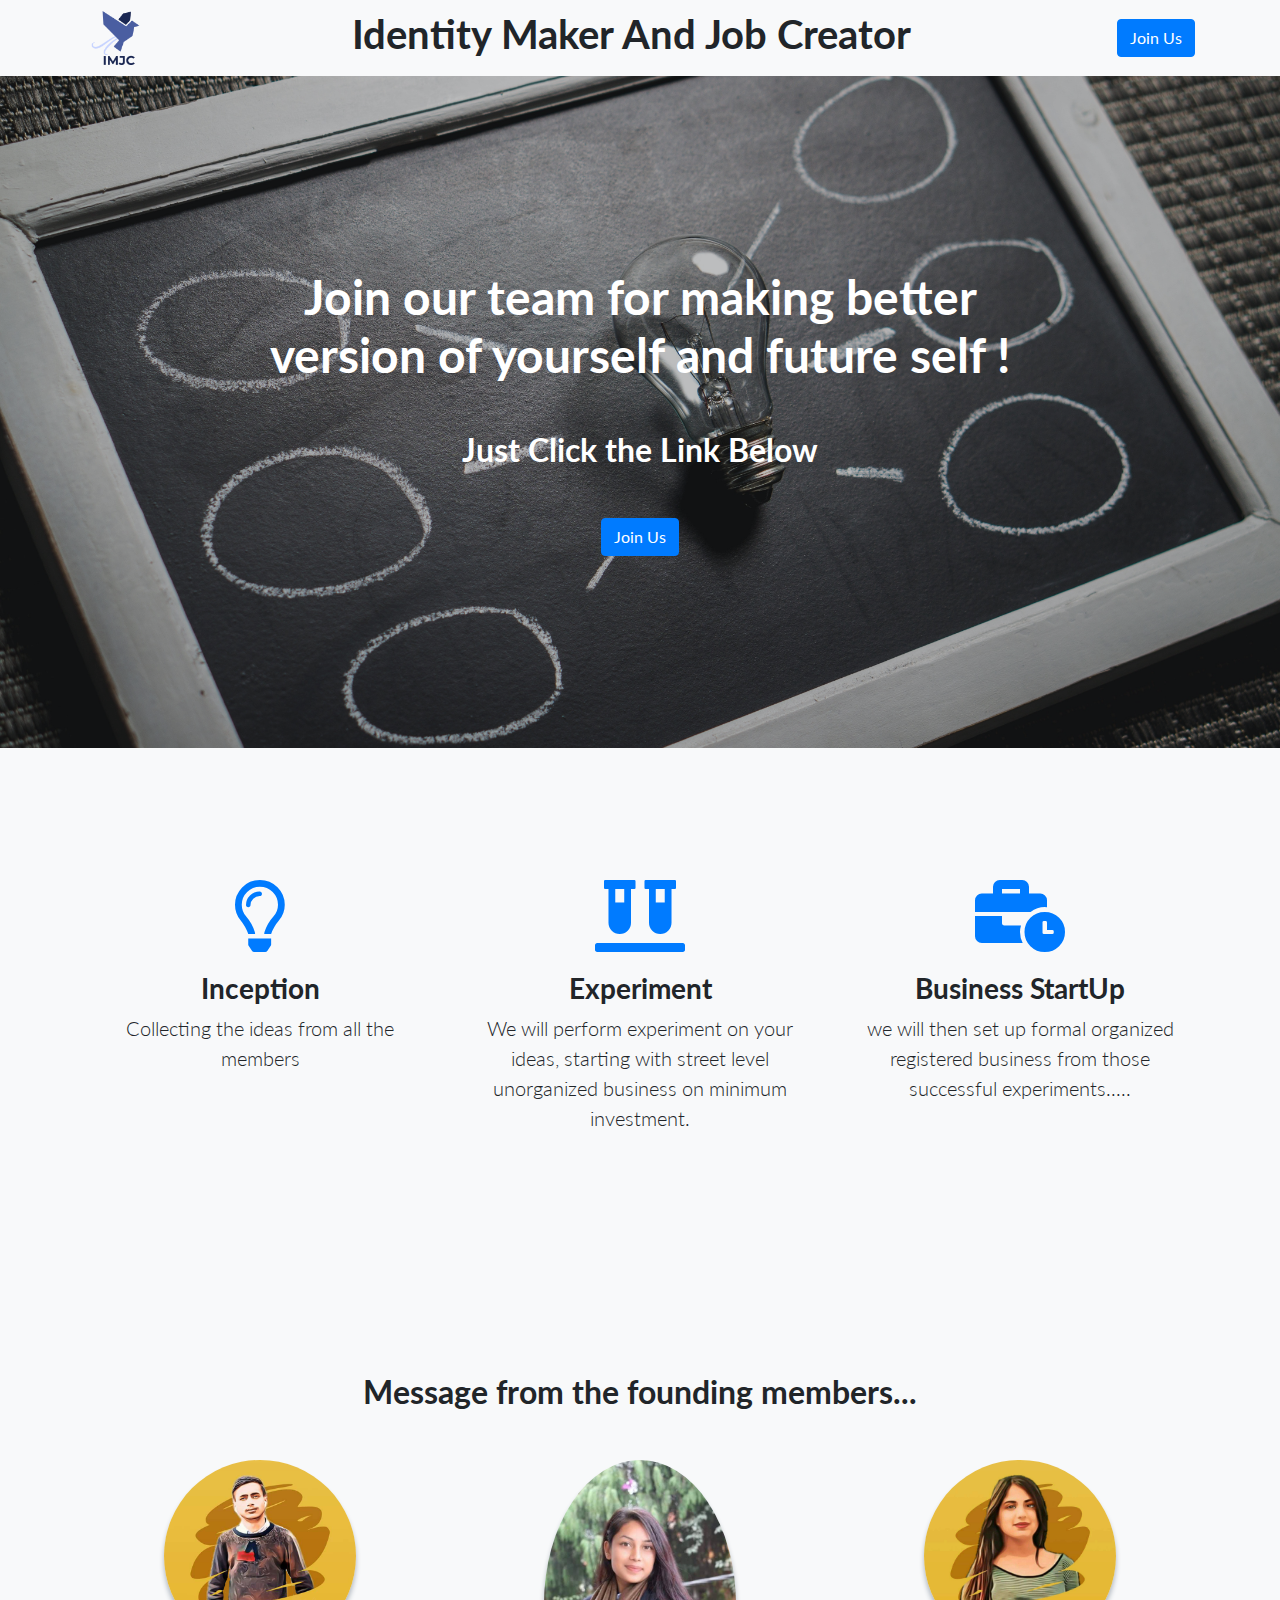
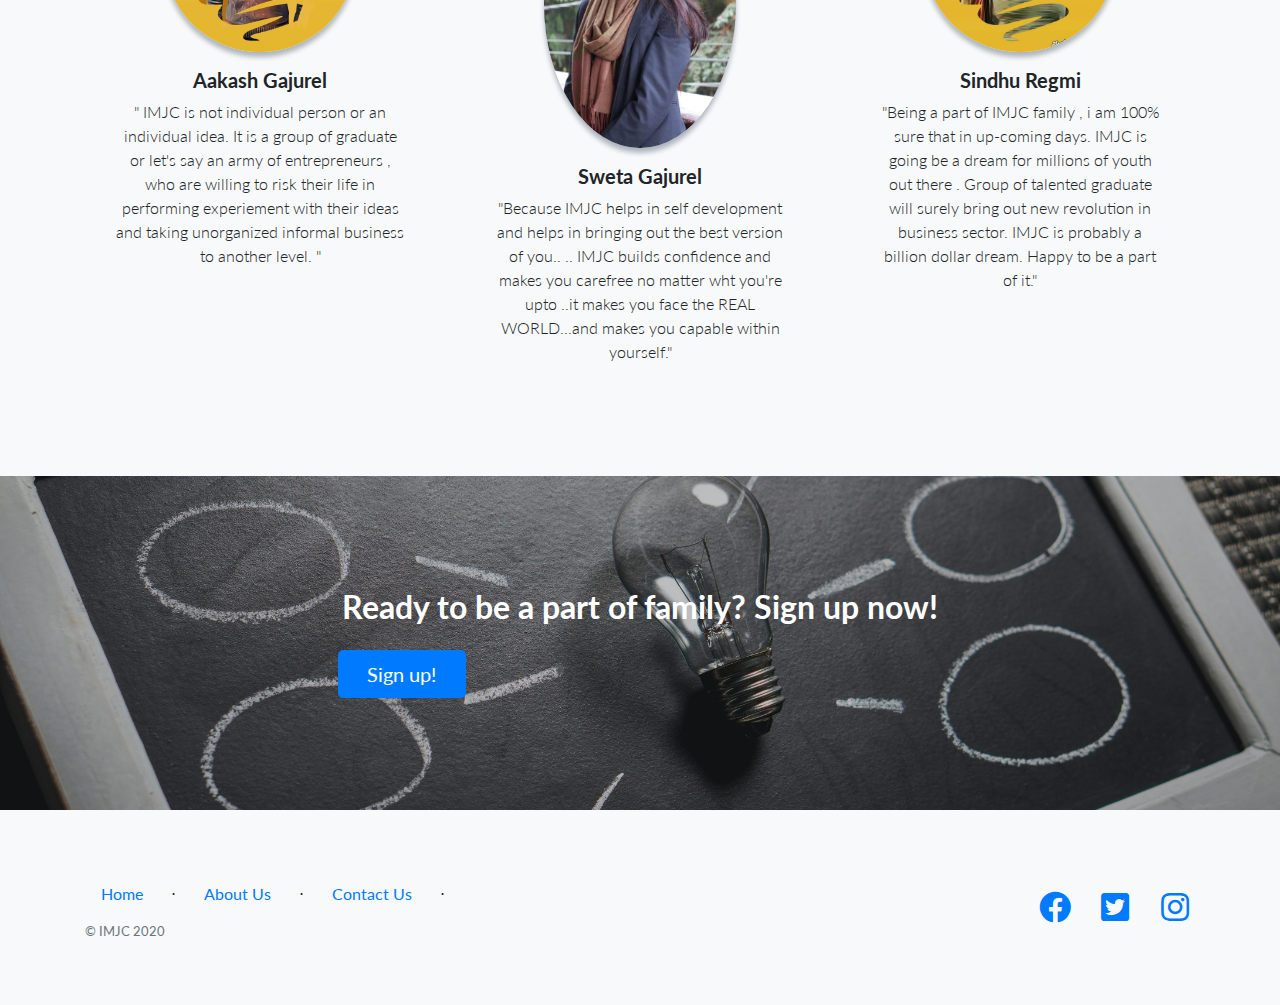
<file: index.html>
<!DOCTYPE html>
<html lang="en">

<head>

  <meta charset="utf-8">
  <meta name="viewport" content="width=device-width, initial-scale=1, shrink-to-fit=no">
  <meta name="description" content="">
  <meta name="author" content="">

  <title>IMJC-Identity Maker And Job Creator</title>

  <!-- Bootstrap core CSS -->
  <link href="vendor/bootstrap/css/bootstrap.min.css" rel="stylesheet">

  <!-- Custom fonts for this template -->
  <link href="vendor/fontawesome-free/css/all.min.css" rel="stylesheet">
  <link href="vendor/simple-line-icons/css/simple-line-icons.css" rel="stylesheet" type="text/css">
  <link href="https://fonts.googleapis.com/css?family=Lato:300,400,700,300italic,400italic,700italic" rel="stylesheet" type="text/css">

  <!-- Custom styles for this template -->
  <link href="css/landing-page.min.css" rel="stylesheet">
</head>

<body>

  <!-- Navigation -->
  <nav class="navbar navbar-light bg-light static-top">
    <div class="container">
      <img id = "logo" src="img/logo.png" alt="logo" height="60">
      <h1>Identity Maker And Job Creator</h1>
      <a class="btn btn-primary" href="https://forms.gle/ydGkjTPPqTx2XrG76">Join Us</a>
    </div>
  </nav>

  <!-- Masthead -->
  <header class="masthead text-white text-center">
    <div class="overlay"></div>
    <div class="container">
      <div class="row">
        <div class="col-xl-9 mx-auto">
          <h1 class="mb-5">Join our team for making better version of yourself and future self !</h1>
        </div>
        <div class="col-md-10 col-lg-8 col-xl-7 mx-auto">
          <h2 class = "mb-5">Just Click the Link Below</h2>
          <a class="btn btn-primary" href="https://forms.gle/ydGkjTPPqTx2XrG76">Join Us</a>
        </div>
      </div>
    </div>
  </header>

  <!-- Icons Grid -->
  <section class="features-icons bg-light text-center">
    <div class="container">
      <div class="row">
        <div class="col-lg-4">
          <div class="features-icons-item mx-auto mb-5 mb-lg-0 mb-lg-3">
            <div class="features-icons-icon d-flex">
              <i class="far fa-lightbulb m-auto text-primary"></i>
            </div>
            <h3>Inception</h3>
            <p class="lead mb-0">Collecting  the ideas from all the members</p>
          </div>
        </div>
        <div class="col-lg-4">
          <div class="features-icons-item mx-auto mb-5 mb-lg-0 mb-lg-3">
            <div class="features-icons-icon d-flex">
              <i class="fas fa-vials m-auto text-primary"></i>
            </div>
            <h3>Experiment</h3>
            <p class="lead mb-0">We will perform experiment on your ideas, 
              starting with street level unorganized business on minimum investment.</p>
          </div>
        </div>
        <div class="col-lg-4">
          <div class="features-icons-item mx-auto mb-0 mb-lg-3">
            <div class="features-icons-icon d-flex">
              <i class="fas fa-business-time m-auto text-primary"></i>
            </div>
            <h3>Business StartUp</h3>
            <p class="lead mb-0">we will then set up formal organized registered business from those successful  experiments.....</p>
          </div>
        </div>
      </div>
    </div>
  </section>
  <!-- Testimonials -->
  <section class="testimonials text-center bg-light">
    <div class="container">
      <h2 class="mb-5">Message from the founding members...</h2>
      <div class="row">
        <div class="col-lg-4">
          <div class="testimonial-item mx-auto mb-5 mb-lg-0">
            <img class="img-fluid rounded-circle mb-3" src="img/aakash.png" alt="">
            <h5>Aakash Gajurel</h5>
            <p class="font-weight-light mb-0">"
              IMJC is not individual person or an individual idea. 
              It is a group of graduate or let's say an army of entrepreneurs ,
               who are willing to risk their life in performing experiement
               with their ideas and taking unorganized informal business to another level.
              "</p>
          </div>
        </div>
        <div class="col-lg-4">
          <div class="testimonial-item mx-auto mb-5 mb-lg-0">
            <img class="img-fluid rounded-circle mb-3" src="img/sweta.jpg" alt="">
            <h5>Sweta Gajurel</h5>
            <p class="font-weight-light mb-0">"Because IMJC helps in self development 
              and helps in bringing out the best version of you.. ..
               IMJC builds confidence and makes you carefree no matter wht you're upto
               ..it makes you face the REAL WORLD...and makes you capable within yourself."</p>
          </div>
        </div>
        <div class="col-lg-4">
          <div class="testimonial-item mx-auto mb-5 mb-lg-0">
            <img class="img-fluid rounded-circle mb-3" src="img/sindhu.jpg" alt="">
            <h5>Sindhu Regmi</h5>
            <p class="font-weight-light mb-0">"Being a part of IMJC family , 
              i am 100% sure that in up-coming days. 
              IMJC is going be a dream for millions of youth out there . 
              Group of talented graduate will surely bring out new revolution in business sector. 
              IMJC is probably a billion dollar dream. Happy to be a part of it."</p>
          </div>
        </div>
      </div>
    </div>
  </section>

  <!-- Call to Action -->
  <section class="call-to-action text-white text-center">
    <div class="overlay"></div>
    <div class="container">
      <div class="row">
        <div class="col-xl-9 mx-auto">
          <h2 class="mb-4">Ready to be a part of family? Sign up now!</h2>
        </div>
        <div class="col-md-10 col-lg-8 col-xl-7 mx-auto">
              <div class="col-12 col-md-3">
                <a class="btn btn-block btn-lg btn-primary" href = "https://forms.gle/ydGkjTPPqTx2XrG76">Sign up!</a>
              </div>
        </div>
      </div>
    </div>
  </section>

  <!-- Footer -->
  <footer class="footer bg-light">
    <div class="container">
      <div class="row">
        <div class="col-lg-6 h-100 text-center text-lg-left my-auto">
          <ul class="list-inline mb-2">
            <li class="list-inline-item">
              <a href="index.html" class="nav-link">Home</a>
            </li>
            <li class="list-inline-item">&sdot;</li>
            <li class="list-inline-item">
              <a href="about.html"class="nav-link">About Us</a>
            </li>
            <li class="list-inline-item">&sdot;</li>
            <li class="list-inline-item">
              <a href="signup.html"class="nav-link">Contact Us</a>
            </li>
            <li class="list-inline-item">&sdot;</li>
          </ul>
          <p class="text-muted small mb-4 mb-lg-0"class="nav-link">&copy; IMJC 2020</p>
        </div>
        <div class="col-lg-6 h-100 text-center text-lg-right my-auto">
          <ul class="list-inline mb-0">
            <li class="list-inline-item mr-3">
              <a href="https://www.facebook.com/groups/581906469112641">
                <i class="fab fa-facebook fa-2x fa-fw"></i>
              </a>
            </li>
            <li class="list-inline-item mr-3">
              <a href="https://twitter.com/IMJC17566794">
                <i class="fab fa-twitter-square fa-2x fa-fw"></i>
              </a>
            </li>
            <li class="list-inline-item">
              <a href="https://www.instagram.com/imjcofficials/">
                <i class="fab fa-instagram fa-2x fa-fw"></i>
              </a>
            </li>
          </ul>
        </div>
      </div>
    </div>
  </footer>

  <!-- Bootstrap core JavaScript -->
  <script src="vendor/jquery/jquery.min.js"></script>
  <script src="vendor/bootstrap/js/bootstrap.bundle.min.js"></script>

</body>

</html>
</file>
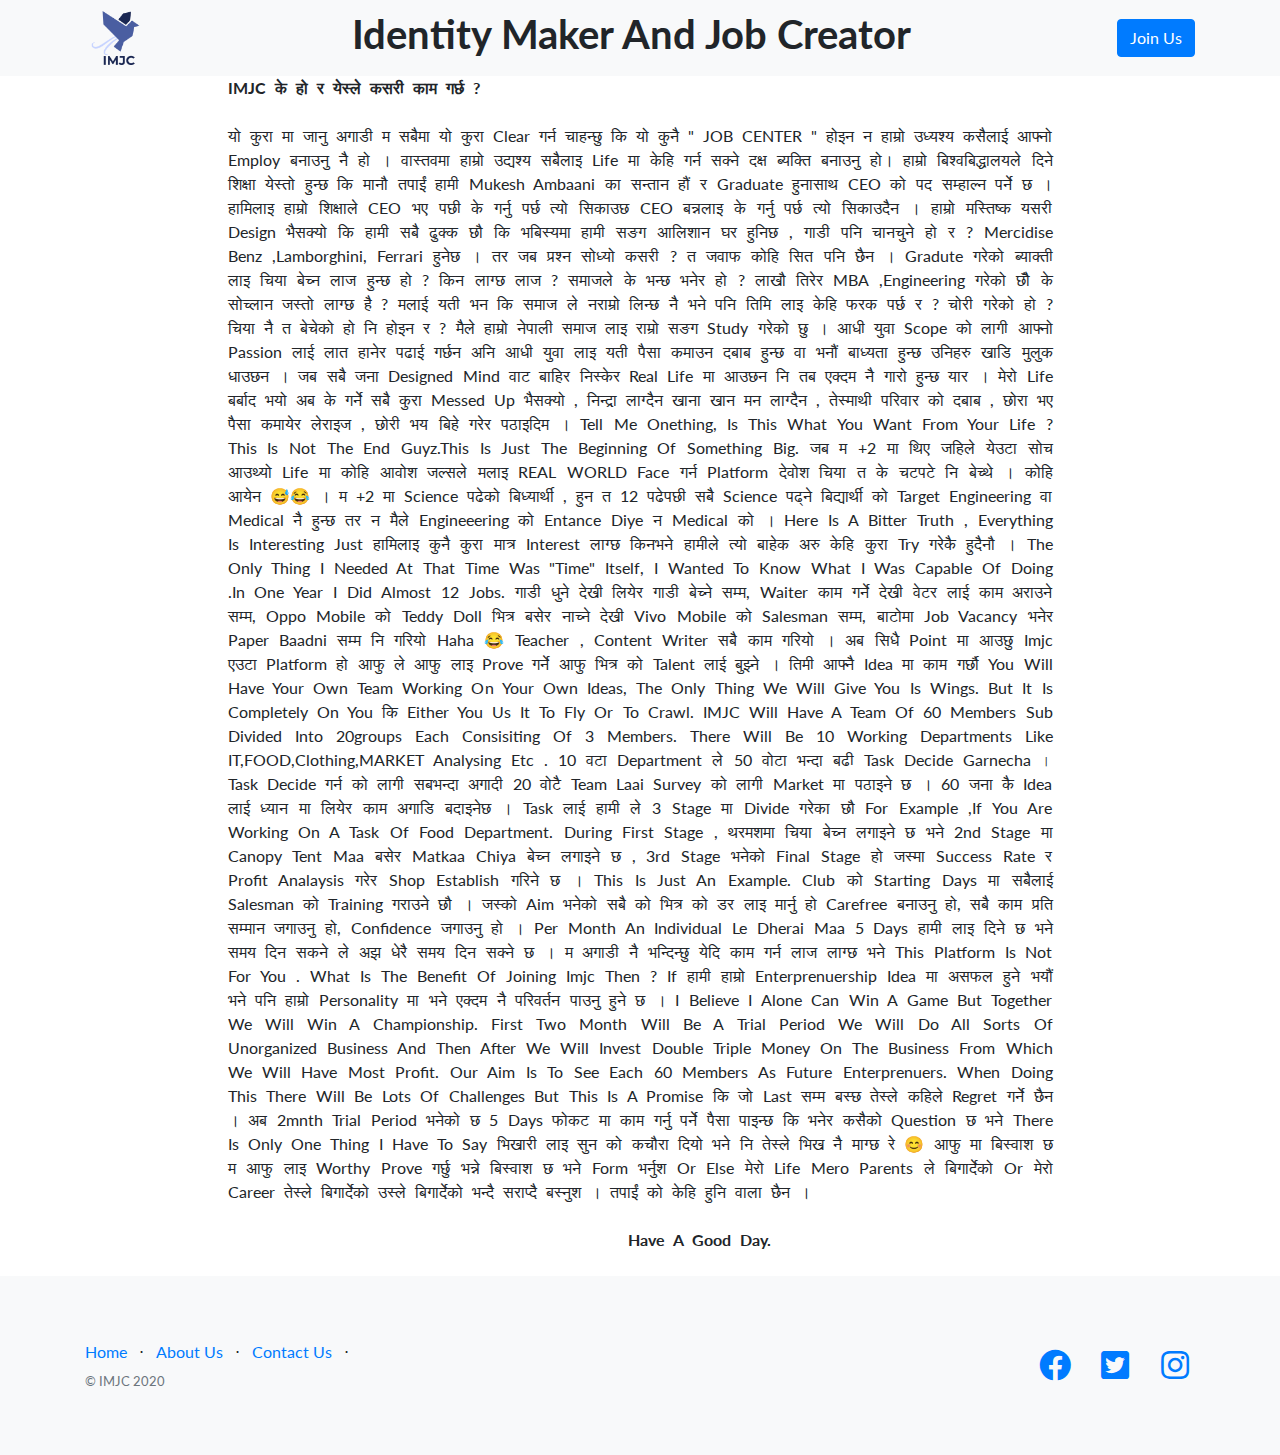
<file: about.html>
<!DOCTYPE html>
<html lang="en">

<head>

  <meta charset="utf-8">
  <meta name="viewport" content="width=device-width, initial-scale=1, shrink-to-fit=no">
  <meta name="description" content="">
  <meta name="author" content="">

  <title>IMJC-Identity Maker And Job Creator</title>

  <!-- Bootstrap core CSS -->
  <link href="vendor/bootstrap/css/bootstrap.min.css" rel="stylesheet">

  <!-- Custom fonts for this template -->
  <link href="vendor/fontawesome-free/css/all.min.css" rel="stylesheet">
  <link href="vendor/simple-line-icons/css/simple-line-icons.css" rel="stylesheet" type="text/css">
  <link href="https://fonts.googleapis.com/css?family=Lato:300,400,700,300italic,400italic,700italic" rel="stylesheet" type="text/css">

  <!-- Custom styles for this template -->
  <link href="css/landing-page.min.css" rel="stylesheet">
  <link rel="stylesheet" href="css/style.css">
  
</head>

<body>

  <!-- Navigation -->
  <nav class="navbar navbar-light bg-light static-top">
    <div class="container">
      <img id = "logo" src="img/logo.png" alt="logo" height="60">
      <h1>Identity Maker And Job Creator</h1>
      <a class="btn btn-primary" href="https://forms.gle/ydGkjTPPqTx2XrG76">Join Us</a>
    </div>
  </nav>

  <!-- Body -->
  <section class="text-black text-center">
      <div class="container">
        <div class="row">
            <div class="col-xl-9 mx-auto">
                <p class="mb-4 about">
                  <b>IMJC के हो र येस्ले कसरी काम गर्छ ? </b>
                  <br><br>यो कुरा मा जानु अगाडी म सबैमा यो कुरा  clear गर्न चाहन्छु कि यो कुनै " JOB CENTER "
                   होइन न हाम्रो उध्यश्य कसैलाई आफ्नो employ बनाउनु नै हो । वास्तवमा हाम्रो उद्यश्य सबैलाइ life मा केहि गर्न सक्ने दक्ष ब्यक्ति बनाउनु हो। 
                   हाम्रो बिश्वबिद्धालयले दिने शिक्षा येस्तो हुन्छ कि मानौ तपाईं हामी mukesh ambaani का सन्तान हौं र Graduate हुनासाथ CEO को पद सम्हाल्न पर्ने छ ।
                  हामिलाइ हाम्रो शिक्षाले CEO भए  पछी के गर्नु पर्छ त्यो सिकाउछ CEO  बन्नलाइ के गर्नु पर्छ त्यो सिकाउदैन  । हाम्रो मस्तिष्क यसरी design भैसक्यो कि हामी सबै ढुक्क छौ कि भबिस्यमा हामी सङग आलिशान घर हुनिछ ,
                   गाडी पनि चानचुने हो र ? mercidise benz ,lamborghini, ferrari हुनेछ  । तर जब प्रश्न सोध्यो कसरी ? त जवाफ कोहि सित पनि छैन । Gradute गरेको ब्याक्ती लाइ चिया बेच्न लाज हुन्छ हो ? किन लाग्छ लाज ? समाजले के भन्छ भनेर हो ?
                    लाखौ तिरेर MBA ,Engineering गरेको छौँ के सोच्लान जस्तो लाग्छ है ? मलाई यती भन कि समाज ले नराम्रो लिन्छ नै भने पनि तिमि लाइ केहि फरक पर्छ र ? चोरी गरेको हो ? चिया नै त बेचेको हो नि होइन र ?
                     मैले हाम्रो नेपाली समाज लाइ राम्रो सङग study गरेको छु । आधी युवा scope को लागी आफ्नो passion लाई लात हानेर पढाई गर्छन अनि आधी युवा लाइ यती पैसा कमाउन दबाब हुन्छ वा भनौं बाध्यता हुन्छ उनिहरु खाडि मुलुक धाउछन ।
                      जब सबै जना designed mind वाट बाहिर निस्केर Real life मा आउछन  नि  तब एक्दम नै गारो हुन्छ यार  । 
                      मेरो life बर्बाद भयो अब के गर्ने सबै कुरा messed up भैसक्यो , निन्द्रा लाग्दैन खाना खान मन लाग्दैन , तेस्माथी परिवार को दबाब , छोरा भए पैसा कमायेर लेराइज , छोरी भय बिहे गरेर पठाइदिम  ।
                       Tell me onething, is this what you want from your life ? this is not the end guyz.This is just the beginning of something big. 
                       जब म +2 मा थिए जहिले येउटा सोच आउथ्यो life मा कोहि आवोश जल्सले मलाइ REAL WORLD face गर्न platform देवोश चिया त के चटपटे नि बेच्थे  ।
                        कोहि आयेन 😅😂 । म +2 मा science पढेको बिध्यार्थी , हुन त 12 पढेपछी सबै science पढ्ने बिद्यार्थी   को Target engineering वा medical नै हुन्छ तर न मैले engineeering को  entance diye न medical को  ।
                         Here is a bitter truth , everything is interesting just हामिलाइ कुनै कुरा मात्र interest लाग्छ किनभने हामीले त्यो बाहेक अरु केहि कुरा try गरेकै हुदैनौ । 
                         The  only thing i needed at that time was "Time" itself, i wanted to know what i was capable of doing .In one year i did almost 12 jobs. 
                          गाडी धुने देखी लियेर गाडी बेच्ने सम्म, waiter काम गर्ने देखी वेटर लाई काम अराउने सम्म, Oppo mobile को teddy doll भित्र बसेर नाच्ने देखी vivo mobile को salesman सम्म, बाटोमा job vacancy भनेर paper baadni सम्म नि गरियो haha 😂 teacher , content  writer सबै काम गरियो ।
                           अब सिधै point मा आउछु imjc एउटा platform हो आफु ले आफु लाइ prove गर्ने आफु भित्र को talent लाई बुझ्ने । 
                           तिमी आफ्नै idea मा काम गर्छौ you will have your own team working on your own ideas, the only thing we will give you is wings. But it is completely on you कि either you us it to fly or to crawl.
                           IMJC will have a team of 60 members sub divided into 20groups each consisiting of 3 members. There will be 10 working departments like IT,FOOD,clothing,MARKET analysing etc .
                            10 वटा department ले 50 वोटा भन्दा बढी task decide garnecha । Task decide गर्न को लागी सबभन्दा अगादी 20 वोटै team laai survey को लागी market मा पठाइने छ । 60 जना कै idea लाई ध्यान मा लियेर काम अगाडि बदाइनेछ ।
                             Task लाई हामी ले 3 stage मा divide गरेका छौ For example ,if you are working on a task of food department. During first stage , थरमशमा चिया बेच्न लगाइने छ भने 2nd stage मा canopy tent maa बसेर matkaa chiya बेच्न लगाइने छ ,
                              3rd stage भनेको final stage हो जस्मा success rate र profit analaysis गरेर shop establish गरिने छ । This is just an example. Club को starting days मा सबैलाई salesman को training गराउने छौ ।
                               जस्को aim भनेको सबै को भित्र को डर  लाइ मार्नु  हो carefree बनाउनु हो, सबै काम प्रति सम्मान जगाउनु हो, confidence जगाउनु हो । per month an individual le dherai maa 5 days हामी लाइ दिने छ भने समय दिन सकने ले  अझ धेरै समय दिन सक्ने छ ।
                                म अगाडी नै भन्दिन्छु येदि काम गर्न लाज लाग्छ भने this platform is not for you . What is the benefit of joining imjc then ? if हामी हाम्रो enterprenuership idea मा असफल हुने भयौं भने पनि हाम्रो personality मा भने एक्दम नै परिवर्तन पाउनु हुने छ ।
                                 i believe i alone can win a game but together we will win a championship. First two month will be a trial period we will do all sorts of unorganized business and then after we will invest double triple money on the business from which we will have most profit. 
                                 Our aim is to see each 60 members as future enterprenuers. When doing this there will be lots of challenges but this is a promise  कि जो last सम्म बस्छ तेस्ले कहिले regret गर्ने छैन  । 
                                 अब 2mnth trial period भनेको छ 5 days फोकट मा काम गर्नु पर्ने पैसा पाइन्छ कि भनेर कसैको question छ भने there  is only one thing i have to say भिखारी लाइ सुन को कचौरा दियो भने नि तेस्ले भिख नै माग्छ रे 😊
                आफु मा बिस्वाश छ म आफु लाइ worthy prove गर्छु भन्ने बिस्वाश छ भने form भर्नुश or else मेरो life mero parents ले बिगार्देको or मेरो career तेस्ले बिगार्देको
                 उस्ले बिगार्देको भन्दै सराप्दै बस्नुश । तपाईं को केहि हुनि वाला छैन । 
                 <br><br>
                 <b id = "push">Have A Good Day.</b
                </p>
            </div>
        </div>
      </div>      
  </section>
    
<!-- Footer -->
  <footer class="footer bg-light">
    <div class="container">
      <div class="row">
        <div class="col-lg-6 h-100 text-center text-lg-left my-auto">
          <ul class="list-inline mb-2">
            <li class="list-inline-item">
              <a href="index.html">Home</a>
            </li>
            <li class="list-inline-item">&sdot;</li>
            <li class="list-inline-item">
              <a href="about.html">About Us</a>
            </li>
            <li class="list-inline-item">&sdot;</li>
            <li class="list-inline-item">
              <a href="signup.html">Contact Us</a>
            </li>
            <li class="list-inline-item">&sdot;</li>
          </ul>
          <p class="text-muted small mb-4 mb-lg-0">&copy; IMJC 2020</p>
        </div>
        <div class="col-lg-6 h-100 text-center text-lg-right my-auto">
          <ul class="list-inline mb-0">
            <li class="list-inline-item mr-3">
              <a href="https://www.facebook.com/groups/581906469112641">
                <i class="fab fa-facebook fa-2x fa-fw"></i>
              </a>
            </li>
            <li class="list-inline-item mr-3">
              <a href="https://twitter.com/IMJC17566794">
                <i class="fab fa-twitter-square fa-2x fa-fw"></i>
              </a>
            </li>
            <li class="list-inline-item">
              <a href="https://www.instagram.com/imjcofficials/">
                <i class="fab fa-instagram fa-2x fa-fw"></i>
              </a>
            </li>
          </ul>
        </div>
      </div>
    </div>
  </footer>

  <!-- Bootstrap core JavaScript -->
  <script src="vendor/jquery/jquery.min.js"></script>
  <script src="vendor/bootstrap/js/bootstrap.bundle.min.js"></script>

</body>

</html>
</file>
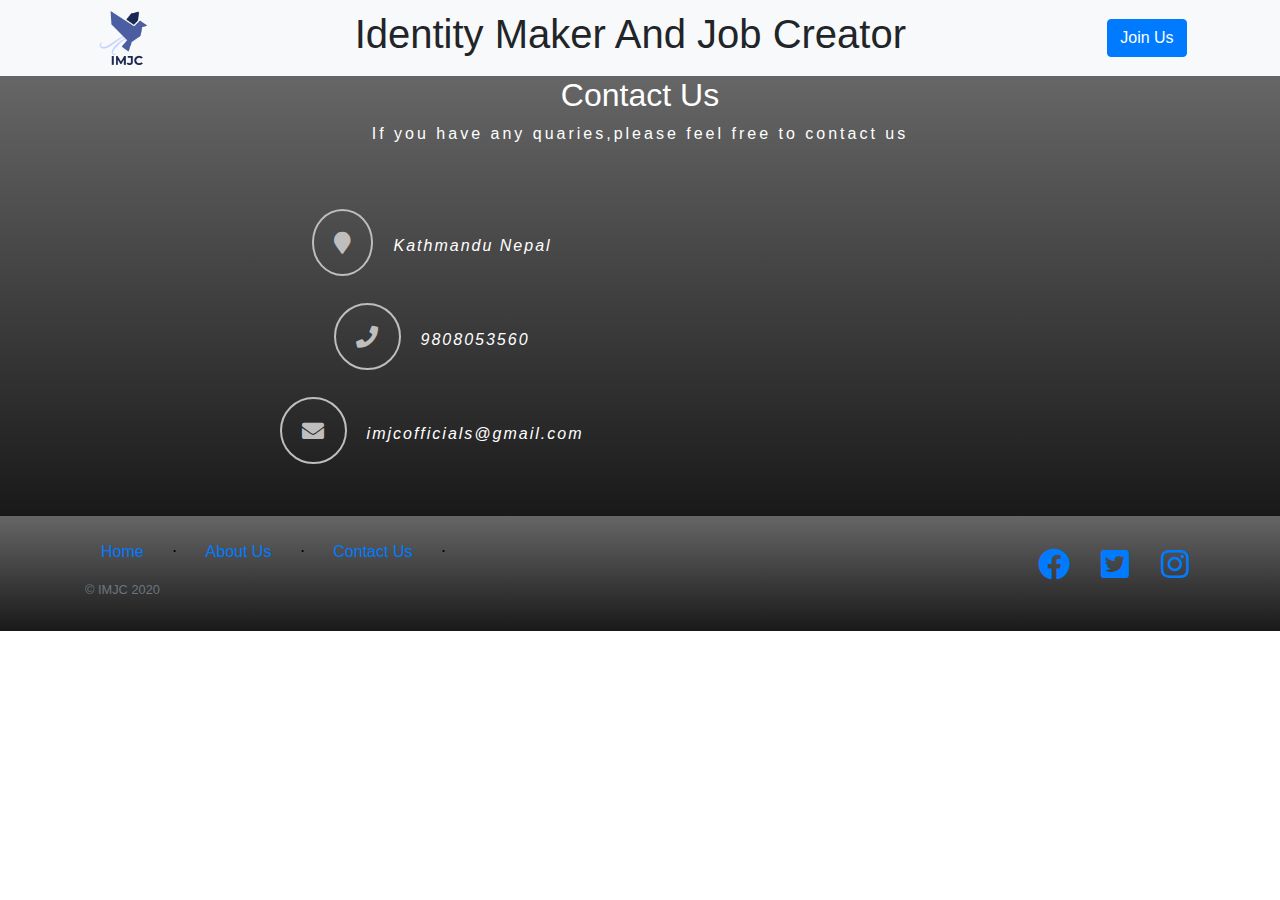
<file: signup.html>
<!DOCTYPE html>
<html lang="en">

<head>

  <meta charset="utf-8">
  <meta name="viewport" content="width=device-width, initial-scale=1, shrink-to-fit=no">
  <meta name="description" content="">
  <meta name="author" content="">

  <title>IMJC-Identity Maker And Job Creator</title>
  <link href="vendor/bootstrap/css/bootstrap.min.css" rel="stylesheet">

  <link href="vendor/fontawesome-free/css/all.min.css" rel="stylesheet">
  <link href="vendor/simple-line-icons/css/simple-line-icons.css" rel="stylesheet" type="text/css">
  <link href="https://fonts.googleapis.com/css?family=Lato:300,400,700,300italic,400italic,700italic" rel="stylesheet" type="text/css">

  
 
   <link rel="stylesheet" type="text/css" href="css/signup.css">
</head>

<body>

  <!-- Navigation -->
  <nav class="navbar navbar-dark bg-light ">
    <div class="container">
      <img id = "logo" src="img/logo.png" alt="logo" height="60">
      <h1>Identity Maker And Job Creator</h1>
      <a class="btn btn-primary" href="https://forms.gle/ydGkjTPPqTx2XrG76">Join Us</a>
    </div>
  </nav>
   <section id="contact-section">
           <div class="container ">
             <h2>Contact Us</h2>
              <p>If you have any quaries,please feel free to contact us</p>
             <div class="contact-form">

                  
               <div >
                 <i class="fa fa-map-marker"></i><span class="form-info">  Kathmandu Nepal</span><br>
                 <i class="fa fa-phone" > </i><span class="form-info">  9808053560</span><br>
                 <i class="fa fa-envelope"></i><span class="form-info"> imjcofficials@gmail.com </span>
               </div>
               
                 
           
             </form>   
               </div>
             </div>
          
         </section>
  
       
  </header>
  <footer class="footer  ">
    <div class="container mb-2 pb-2">
      <div class="row">
        <div class="col-lg-6 h-100 text-left text-lg-left my-auto">
          <ul class="list-inline mb-2">
            <li class="list-inline-item">
              <a href="index.html" class="nav-link">Home</a>
            </li>
            <li class="list-inline-item">&sdot;</li>
            <li class="list-inline-item">
              <a href="about.html" class="nav-link">About Us</a>
            </li>
            <li class="list-inline-item">&sdot;</li>
            <li class="list-inline-item">
              <a href="#" class="nav-link">Contact Us</a>
            </li>
            <li class="list-inline-item">&sdot;</li>
          </ul>
          <p class="text-muted small mb-4 mb-lg-0">&copy; IMJC 2020</p>
        </div>
        <div class="col-lg-6 h-100 text-center text-lg-right my-auto">
          <ul class="list-inline mb-0">
            <li class="list-inline-item mr-3">
              <a href="https://www.facebook.com/groups/581906469112641">
                <i class="fab fa-facebook fa-2x fa-fw"></i>
              </a>
            </li>
            <li class="list-inline-item mr-3">
              <a href="https://twitter.com/IMJC17566794">
                <i class="fab fa-twitter-square fa-2x fa-fw"></i>
              </a>
            </li>
            <li class="list-inline-item">
              <a href="https://www.instagram.com/imjcofficials/">
                <i class="fab fa-instagram fa-2x fa-fw"></i>
              </a>
            </li>
          </ul>
        </div>
      </div>
    </div>
  </footer>

  <!-- Bootstrap core JavaScript -->
  <script src="vendor/jquery/jquery.min.js"></script>
  <script src="vendor/bootstrap/js/bootstrap.bundle.min.js"></script>






</body>
</html>
</file>
<file: vendor/simple-line-icons/css/simple-line-icons.css>
@font-face {
  font-family: 'simple-line-icons';
  src: url('../fonts/Simple-Line-Icons.eot?v=2.4.0');
  src: url('../fonts/Simple-Line-Icons.eot?v=2.4.0#iefix') format('embedded-opentype'), url('../fonts/Simple-Line-Icons.woff2?v=2.4.0') format('woff2'), url('../fonts/Simple-Line-Icons.ttf?v=2.4.0') format('truetype'), url('../fonts/Simple-Line-Icons.woff?v=2.4.0') format('woff'), url('../fonts/Simple-Line-Icons.svg?v=2.4.0#simple-line-icons') format('svg');
  font-weight: normal;
  font-style: normal;
}
/*
 Use the following CSS code if you want to have a class per icon.
 Instead of a list of all class selectors, you can use the generic [class*="icon-"] selector, but it's slower:
*/
.icon-user,
.icon-people,
.icon-user-female,
.icon-user-follow,
.icon-user-following,
.icon-user-unfollow,
.icon-login,
.icon-logout,
.icon-emotsmile,
.icon-phone,
.icon-call-end,
.icon-call-in,
.icon-call-out,
.icon-map,
.icon-location-pin,
.icon-direction,
.icon-directions,
.icon-compass,
.icon-layers,
.icon-menu,
.icon-list,
.icon-options-vertical,
.icon-options,
.icon-arrow-down,
.icon-arrow-left,
.icon-arrow-right,
.icon-arrow-up,
.icon-arrow-up-circle,
.icon-arrow-left-circle,
.icon-arrow-right-circle,
.icon-arrow-down-circle,
.icon-check,
.icon-clock,
.icon-plus,
.icon-minus,
.icon-close,
.icon-event,
.icon-exclamation,
.icon-organization,
.icon-trophy,
.icon-screen-smartphone,
.icon-screen-desktop,
.icon-plane,
.icon-notebook,
.icon-mustache,
.icon-mouse,
.icon-magnet,
.icon-energy,
.icon-disc,
.icon-cursor,
.icon-cursor-move,
.icon-crop,
.icon-chemistry,
.icon-speedometer,
.icon-shield,
.icon-screen-tablet,
.icon-magic-wand,
.icon-hourglass,
.icon-graduation,
.icon-ghost,
.icon-game-controller,
.icon-fire,
.icon-eyeglass,
.icon-envelope-open,
.icon-envelope-letter,
.icon-bell,
.icon-badge,
.icon-anchor,
.icon-wallet,
.icon-vector,
.icon-speech,
.icon-puzzle,
.icon-printer,
.icon-present,
.icon-playlist,
.icon-pin,
.icon-picture,
.icon-handbag,
.icon-globe-alt,
.icon-globe,
.icon-folder-alt,
.icon-folder,
.icon-film,
.icon-feed,
.icon-drop,
.icon-drawer,
.icon-docs,
.icon-doc,
.icon-diamond,
.icon-cup,
.icon-calculator,
.icon-bubbles,
.icon-briefcase,
.icon-book-open,
.icon-basket-loaded,
.icon-basket,
.icon-bag,
.icon-action-undo,
.icon-action-redo,
.icon-wrench,
.icon-umbrella,
.icon-trash,
.icon-tag,
.icon-support,
.icon-frame,
.icon-size-fullscreen,
.icon-size-actual,
.icon-shuffle,
.icon-share-alt,
.icon-share,
.icon-rocket,
.icon-question,
.icon-pie-chart,
.icon-pencil,
.icon-note,
.icon-loop,
.icon-home,
.icon-grid,
.icon-graph,
.icon-microphone,
.icon-music-tone-alt,
.icon-music-tone,
.icon-earphones-alt,
.icon-earphones,
.icon-equalizer,
.icon-like,
.icon-dislike,
.icon-control-start,
.icon-control-rewind,
.icon-control-play,
.icon-control-pause,
.icon-control-forward,
.icon-control-end,
.icon-volume-1,
.icon-volume-2,
.icon-volume-off,
.icon-calendar,
.icon-bulb,
.icon-chart,
.icon-ban,
.icon-bubble,
.icon-camrecorder,
.icon-camera,
.icon-cloud-download,
.icon-cloud-upload,
.icon-envelope,
.icon-eye,
.icon-flag,
.icon-heart,
.icon-info,
.icon-key,
.icon-link,
.icon-lock,
.icon-lock-open,
.icon-magnifier,
.icon-magnifier-add,
.icon-magnifier-remove,
.icon-paper-clip,
.icon-paper-plane,
.icon-power,
.icon-refresh,
.icon-reload,
.icon-settings,
.icon-star,
.icon-symbol-female,
.icon-symbol-male,
.icon-target,
.icon-credit-card,
.icon-paypal,
.icon-social-tumblr,
.icon-social-twitter,
.icon-social-facebook,
.icon-social-instagram,
.icon-social-linkedin,
.icon-social-pinterest,
.icon-social-github,
.icon-social-google,
.icon-social-reddit,
.icon-social-skype,
.icon-social-dribbble,
.icon-social-behance,
.icon-social-foursqare,
.icon-social-soundcloud,
.icon-social-spotify,
.icon-social-stumbleupon,
.icon-social-youtube,
.icon-social-dropbox,
.icon-social-vkontakte,
.icon-social-steam {
  font-family: 'simple-line-icons';
  speak: none;
  font-style: normal;
  font-weight: normal;
  font-variant: normal;
  text-transform: none;
  line-height: 1;
  /* Better Font Rendering =========== */
  -webkit-font-smoothing: antialiased;
  -moz-osx-font-smoothing: grayscale;
}
.icon-user:before {
  content: "\e005";
}
.icon-people:before {
  content: "\e001";
}
.icon-user-female:before {
  content: "\e000";
}
.icon-user-follow:before {
  content: "\e002";
}
.icon-user-following:before {
  content: "\e003";
}
.icon-user-unfollow:before {
  content: "\e004";
}
.icon-login:before {
  content: "\e066";
}
.icon-logout:before {
  content: "\e065";
}
.icon-emotsmile:before {
  content: "\e021";
}
.icon-phone:before {
  content: "\e600";
}
.icon-call-end:before {
  content: "\e048";
}
.icon-call-in:before {
  content: "\e047";
}
.icon-call-out:before {
  content: "\e046";
}
.icon-map:before {
  content: "\e033";
}
.icon-location-pin:before {
  content: "\e096";
}
.icon-direction:before {
  content: "\e042";
}
.icon-directions:before {
  content: "\e041";
}
.icon-compass:before {
  content: "\e045";
}
.icon-layers:before {
  content: "\e034";
}
.icon-menu:before {
  content: "\e601";
}
.icon-list:before {
  content: "\e067";
}
.icon-options-vertical:before {
  content: "\e602";
}
.icon-options:before {
  content: "\e603";
}
.icon-arrow-down:before {
  content: "\e604";
}
.icon-arrow-left:before {
  content: "\e605";
}
.icon-arrow-right:before {
  content: "\e606";
}
.icon-arrow-up:before {
  content: "\e607";
}
.icon-arrow-up-circle:before {
  content: "\e078";
}
.icon-arrow-left-circle:before {
  content: "\e07a";
}
.icon-arrow-right-circle:before {
  content: "\e079";
}
.icon-arrow-down-circle:before {
  content: "\e07b";
}
.icon-check:before {
  content: "\e080";
}
.icon-clock:before {
  content: "\e081";
}
.icon-plus:before {
  content: "\e095";
}
.icon-minus:before {
  content: "\e615";
}
.icon-close:before {
  content: "\e082";
}
.icon-event:before {
  content: "\e619";
}
.icon-exclamation:before {
  content: "\e617";
}
.icon-organization:before {
  content: "\e616";
}
.icon-trophy:before {
  content: "\e006";
}
.icon-screen-smartphone:before {
  content: "\e010";
}
.icon-screen-desktop:before {
  content: "\e011";
}
.icon-plane:before {
  content: "\e012";
}
.icon-notebook:before {
  content: "\e013";
}
.icon-mustache:before {
  content: "\e014";
}
.icon-mouse:before {
  content: "\e015";
}
.icon-magnet:before {
  content: "\e016";
}
.icon-energy:before {
  content: "\e020";
}
.icon-disc:before {
  content: "\e022";
}
.icon-cursor:before {
  content: "\e06e";
}
.icon-cursor-move:before {
  content: "\e023";
}
.icon-crop:before {
  content: "\e024";
}
.icon-chemistry:before {
  content: "\e026";
}
.icon-speedometer:before {
  content: "\e007";
}
.icon-shield:before {
  content: "\e00e";
}
.icon-screen-tablet:before {
  content: "\e00f";
}
.icon-magic-wand:before {
  content: "\e017";
}
.icon-hourglass:before {
  content: "\e018";
}
.icon-graduation:before {
  content: "\e019";
}
.icon-ghost:before {
  content: "\e01a";
}
.icon-game-controller:before {
  content: "\e01b";
}
.icon-fire:before {
  content: "\e01c";
}
.icon-eyeglass:before {
  content: "\e01d";
}
.icon-envelope-open:before {
  content: "\e01e";
}
.icon-envelope-letter:before {
  content: "\e01f";
}
.icon-bell:before {
  content: "\e027";
}
.icon-badge:before {
  content: "\e028";
}
.icon-anchor:before {
  content: "\e029";
}
.icon-wallet:before {
  content: "\e02a";
}
.icon-vector:before {
  content: "\e02b";
}
.icon-speech:before {
  content: "\e02c";
}
.icon-puzzle:before {
  content: "\e02d";
}
.icon-printer:before {
  content: "\e02e";
}
.icon-present:before {
  content: "\e02f";
}
.icon-playlist:before {
  content: "\e030";
}
.icon-pin:before {
  content: "\e031";
}
.icon-picture:before {
  content: "\e032";
}
.icon-handbag:before {
  content: "\e035";
}
.icon-globe-alt:before {
  content: "\e036";
}
.icon-globe:before {
  content: "\e037";
}
.icon-folder-alt:before {
  content: "\e039";
}
.icon-folder:before {
  content: "\e089";
}
.icon-film:before {
  content: "\e03a";
}
.icon-feed:before {
  content: "\e03b";
}
.icon-drop:before {
  content: "\e03e";
}
.icon-drawer:before {
  content: "\e03f";
}
.icon-docs:before {
  content: "\e040";
}
.icon-doc:before {
  content: "\e085";
}
.icon-diamond:before {
  content: "\e043";
}
.icon-cup:before {
  content: "\e044";
}
.icon-calculator:before {
  content: "\e049";
}
.icon-bubbles:before {
  content: "\e04a";
}
.icon-briefcase:before {
  content: "\e04b";
}
.icon-book-open:before {
  content: "\e04c";
}
.icon-basket-loaded:before {
  content: "\e04d";
}
.icon-basket:before {
  content: "\e04e";
}
.icon-bag:before {
  content: "\e04f";
}
.icon-action-undo:before {
  content: "\e050";
}
.icon-action-redo:before {
  content: "\e051";
}
.icon-wrench:before {
  content: "\e052";
}
.icon-umbrella:before {
  content: "\e053";
}
.icon-trash:before {
  content: "\e054";
}
.icon-tag:before {
  content: "\e055";
}
.icon-support:before {
  content: "\e056";
}
.icon-frame:before {
  content: "\e038";
}
.icon-size-fullscreen:before {
  content: "\e057";
}
.icon-size-actual:before {
  content: "\e058";
}
.icon-shuffle:before {
  content: "\e059";
}
.icon-share-alt:before {
  content: "\e05a";
}
.icon-share:before {
  content: "\e05b";
}
.icon-rocket:before {
  content: "\e05c";
}
.icon-question:before {
  content: "\e05d";
}
.icon-pie-chart:before {
  content: "\e05e";
}
.icon-pencil:before {
  content: "\e05f";
}
.icon-note:before {
  content: "\e060";
}
.icon-loop:before {
  content: "\e064";
}
.icon-home:before {
  content: "\e069";
}
.icon-grid:before {
  content: "\e06a";
}
.icon-graph:before {
  content: "\e06b";
}
.icon-microphone:before {
  content: "\e063";
}
.icon-music-tone-alt:before {
  content: "\e061";
}
.icon-music-tone:before {
  content: "\e062";
}
.icon-earphones-alt:before {
  content: "\e03c";
}
.icon-earphones:before {
  content: "\e03d";
}
.icon-equalizer:before {
  content: "\e06c";
}
.icon-like:before {
  content: "\e068";
}
.icon-dislike:before {
  content: "\e06d";
}
.icon-control-start:before {
  content: "\e06f";
}
.icon-control-rewind:before {
  content: "\e070";
}
.icon-control-play:before {
  content: "\e071";
}
.icon-control-pause:before {
  content: "\e072";
}
.icon-control-forward:before {
  content: "\e073";
}
.icon-control-end:before {
  content: "\e074";
}
.icon-volume-1:before {
  content: "\e09f";
}
.icon-volume-2:before {
  content: "\e0a0";
}
.icon-volume-off:before {
  content: "\e0a1";
}
.icon-calendar:before {
  content: "\e075";
}
.icon-bulb:before {
  content: "\e076";
}
.icon-chart:before {
  content: "\e077";
}
.icon-ban:before {
  content: "\e07c";
}
.icon-bubble:before {
  content: "\e07d";
}
.icon-camrecorder:before {
  content: "\e07e";
}
.icon-camera:before {
  content: "\e07f";
}
.icon-cloud-download:before {
  content: "\e083";
}
.icon-cloud-upload:before {
  content: "\e084";
}
.icon-envelope:before {
  content: "\e086";
}
.icon-eye:before {
  content: "\e087";
}
.icon-flag:before {
  content: "\e088";
}
.icon-heart:before {
  content: "\e08a";
}
.icon-info:before {
  content: "\e08b";
}
.icon-key:before {
  content: "\e08c";
}
.icon-link:before {
  content: "\e08d";
}
.icon-lock:before {
  content: "\e08e";
}
.icon-lock-open:before {
  content: "\e08f";
}
.icon-magnifier:before {
  content: "\e090";
}
.icon-magnifier-add:before {
  content: "\e091";
}
.icon-magnifier-remove:before {
  content: "\e092";
}
.icon-paper-clip:before {
  content: "\e093";
}
.icon-paper-plane:before {
  content: "\e094";
}
.icon-power:before {
  content: "\e097";
}
.icon-refresh:before {
  content: "\e098";
}
.icon-reload:before {
  content: "\e099";
}
.icon-settings:before {
  content: "\e09a";
}
.icon-star:before {
  content: "\e09b";
}
.icon-symbol-female:before {
  content: "\e09c";
}
.icon-symbol-male:before {
  content: "\e09d";
}
.icon-target:before {
  content: "\e09e";
}
.icon-credit-card:before {
  content: "\e025";
}
.icon-paypal:before {
  content: "\e608";
}
.icon-social-tumblr:before {
  content: "\e00a";
}
.icon-social-twitter:before {
  content: "\e009";
}
.icon-social-facebook:before {
  content: "\e00b";
}
.icon-social-instagram:before {
  content: "\e609";
}
.icon-social-linkedin:before {
  content: "\e60a";
}
.icon-social-pinterest:before {
  content: "\e60b";
}
.icon-social-github:before {
  content: "\e60c";
}
.icon-social-google:before {
  content: "\e60d";
}
.icon-social-reddit:before {
  content: "\e60e";
}
.icon-social-skype:before {
  content: "\e60f";
}
.icon-social-dribbble:before {
  content: "\e00d";
}
.icon-social-behance:before {
  content: "\e610";
}
.icon-social-foursqare:before {
  content: "\e611";
}
.icon-social-soundcloud:before {
  content: "\e612";
}
.icon-social-spotify:before {
  content: "\e613";
}
.icon-social-stumbleupon:before {
  content: "\e614";
}
.icon-social-youtube:before {
  content: "\e008";
}
.icon-social-dropbox:before {
  content: "\e00c";
}
.icon-social-vkontakte:before {
  content: "\e618";
}
.icon-social-steam:before {
  content: "\e620";
}
</file>
<file: css/style.css>
.about{
    text-align: justify;
    word-spacing: 5px;
    text-transform: capitalize;
}
#push{
    margin-left:400px;
}
</file>
<file: css/signup.css>
body{
    padding: 0px;
    margin: 0px;  
    font-family: sans-serif;
  
   }   


 .container{
      width:90%;
      margin: auto;
      overflow: hidden;
    }

    


    #contact-section{
      background: linear-gradient(rgba(0,0,0,0.6),rgba(0,0,0,0.9)),url();
      background-size: cover;
      background-position: center;
      height: auto;
      width: auto ;
      padding-bottom: 3%;
      text-align: center;
    }
    .container h2{
      color: white;
    }

    
    

    

    #contact-section .container p{
      text-align: center; 
      width: 60%; 
      margin-left: auto;
       margin-right: auto; 
       padding-bottom: 3%;
       color: #fff;
       letter-spacing:3px;
       text-align: center;
    }

    .contact-form i.fa{
      
      font-size: 22px; 
      padding: 3%;
      background-color: none;
      border-radius: 80%;
      margin: 2%;
    
      cursor: pointer;
      border:2px solid rgb(190, 190, 190);
      color: rgb(190, 190, 190);
      text-align: center;
    }
    
    .contact-form i.fa:hover{
      cursor: pointer;
      border:2px solid white;
      color: white;
    }
     
      .contact-form{
        display: grid;
        grid-template-columns: auto auto;
         }
      
      .form-info{
        font-size: 16px;
        font-style: italic;
        color: white;
        letter-spacing: 2px;
      }
      
    

      
    @media (max-width: 768px){

 #contact-section .contact-form{
        display: block;
        width: 100%;
        text-align: center;
      }
     

  
  
}
#push{
    margin-left:400px;
}

@media (min-width: 768px) {
  header.masthead {
    padding-top: 12rem;
    padding-bottom: 12rem;
  }
  header.masthead h1 {
    font-size: 3rem;
  }

footer.footer {
  padding-top: 1rem;
  padding-bottom: 1rem;
  border: 1rem;
   background: linear-gradient(rgba(0,0,0,0.6),rgba(0,0,0,0.9));
   color: black;

}
</file>
<file: css/landing-page.min.css>
/*!
 * Start Bootstrap - Landing Page v5.0.8 (https://startbootstrap.com/themes/landing-page)
 * Copyright 2013-2020 Start Bootstrap
 * Licensed under MIT (https://github.com/StartBootstrap/startbootstrap-landing-page/blob/master/LICENSE)
 */body{font-family:Lato,'Helvetica Neue',Helvetica,Arial,sans-serif}h1,h2,h3,h4,h5,h6{font-family:Lato,'Helvetica Neue',Helvetica,Arial,sans-serif;font-weight:700}header.masthead{position:relative;background-color:#343a40;background:url(../img/bg-masthead.jpg) no-repeat center center;background-size:cover;padding-top:8rem;padding-bottom:8rem}header.masthead .overlay{position:absolute;background-color:#212529;height:100%;width:100%;top:0;left:0;opacity:.3}header.masthead h1{font-size:2rem}@media (min-width:768px){header.masthead{padding-top:12rem;padding-bottom:12rem}header.masthead h1{font-size:3rem}}.showcase .showcase-text{padding:3rem}.showcase .showcase-img{min-height:30rem;background-size:cover}@media (min-width:768px){.showcase .showcase-text{padding:7rem}}.features-icons{padding-top:7rem;padding-bottom:7rem}.features-icons .features-icons-item{max-width:20rem}.features-icons .features-icons-item .features-icons-icon{height:7rem}.features-icons .features-icons-item .features-icons-icon i{font-size:4.5rem}.features-icons .features-icons-item:hover .features-icons-icon i{font-size:5rem}.testimonials{padding-top:7rem;padding-bottom:7rem}.testimonials .testimonial-item{max-width:18rem}.testimonials .testimonial-item img{max-width:12rem;box-shadow:0 5px 5px 0 #adb5bd}.call-to-action{position:relative;background-color:#343a40;background:url(../img/bg-masthead.jpg) no-repeat center center;background-size:cover;padding-top:7rem;padding-bottom:7rem}.call-to-action .overlay{position:absolute;background-color:#212529;height:100%;width:100%;top:0;left:0;opacity:.3}footer.footer{padding-top:4rem;padding-bottom:4rem}
</file>
